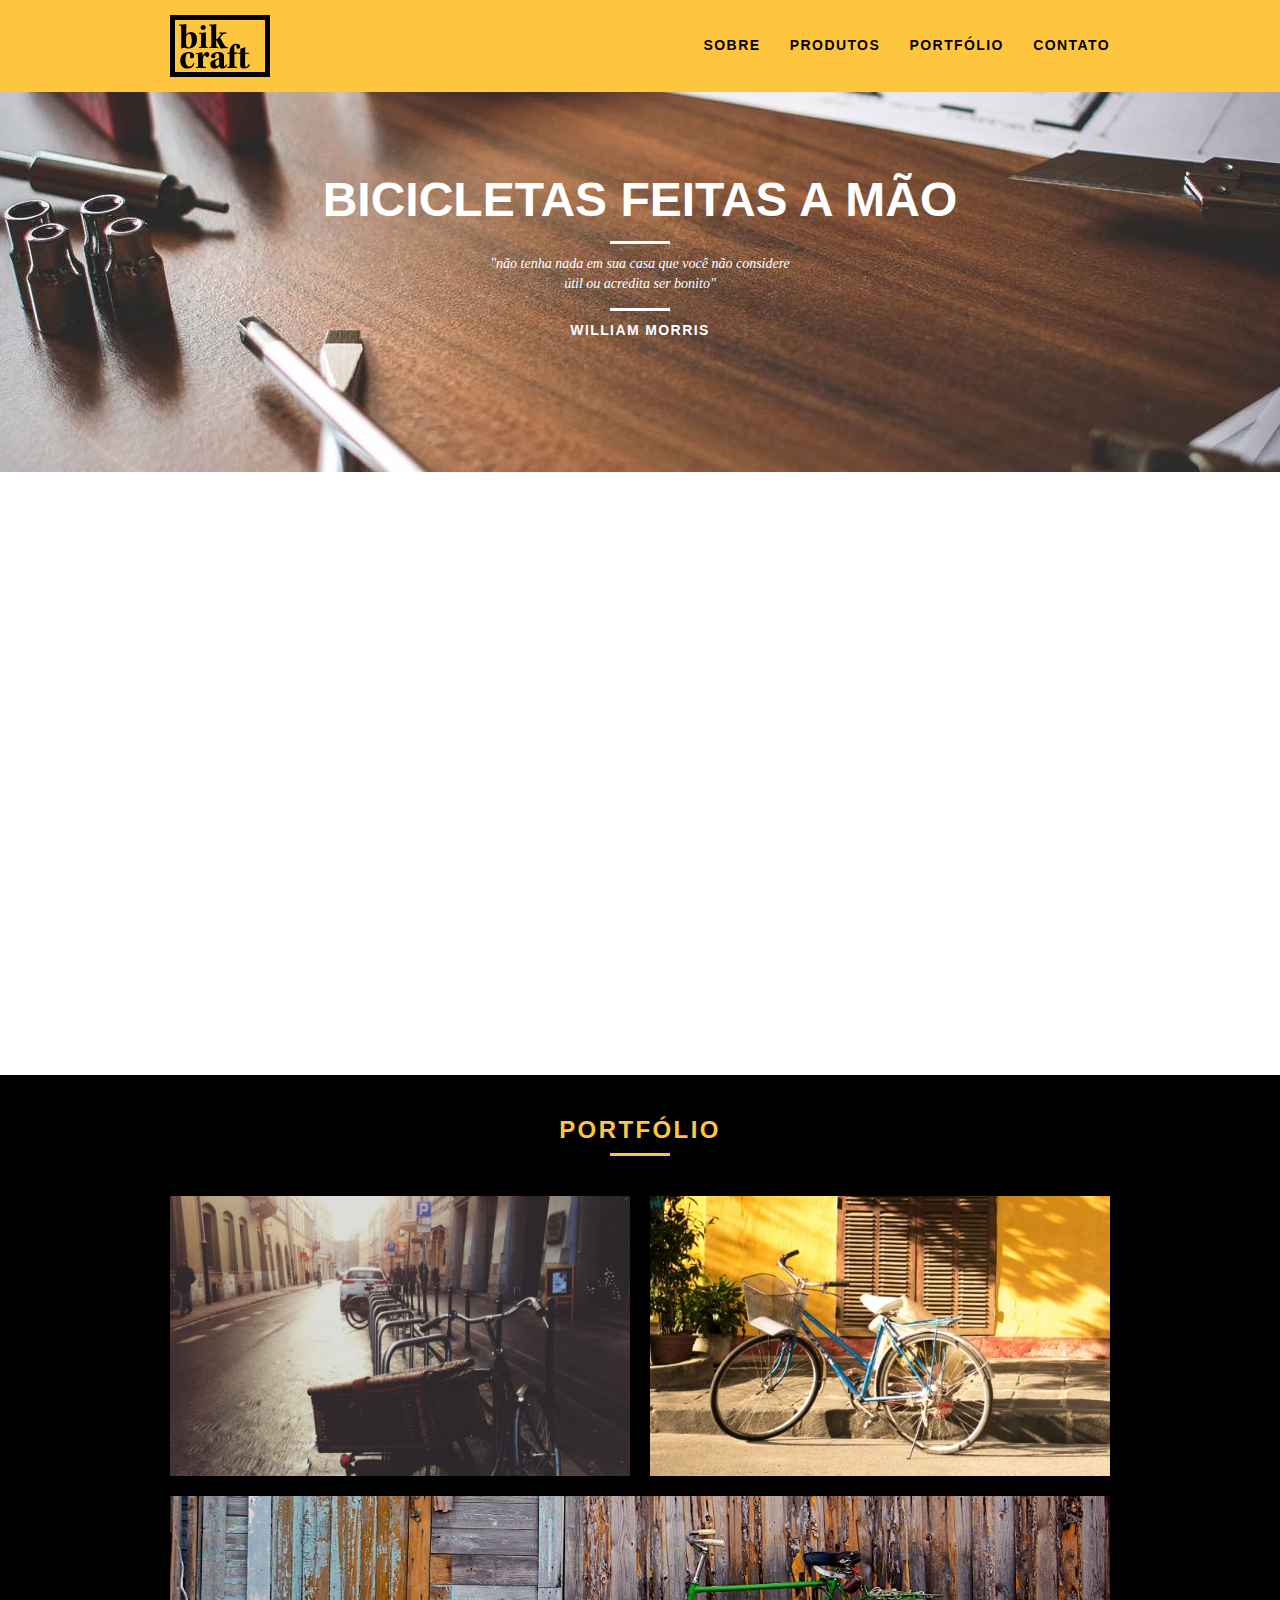
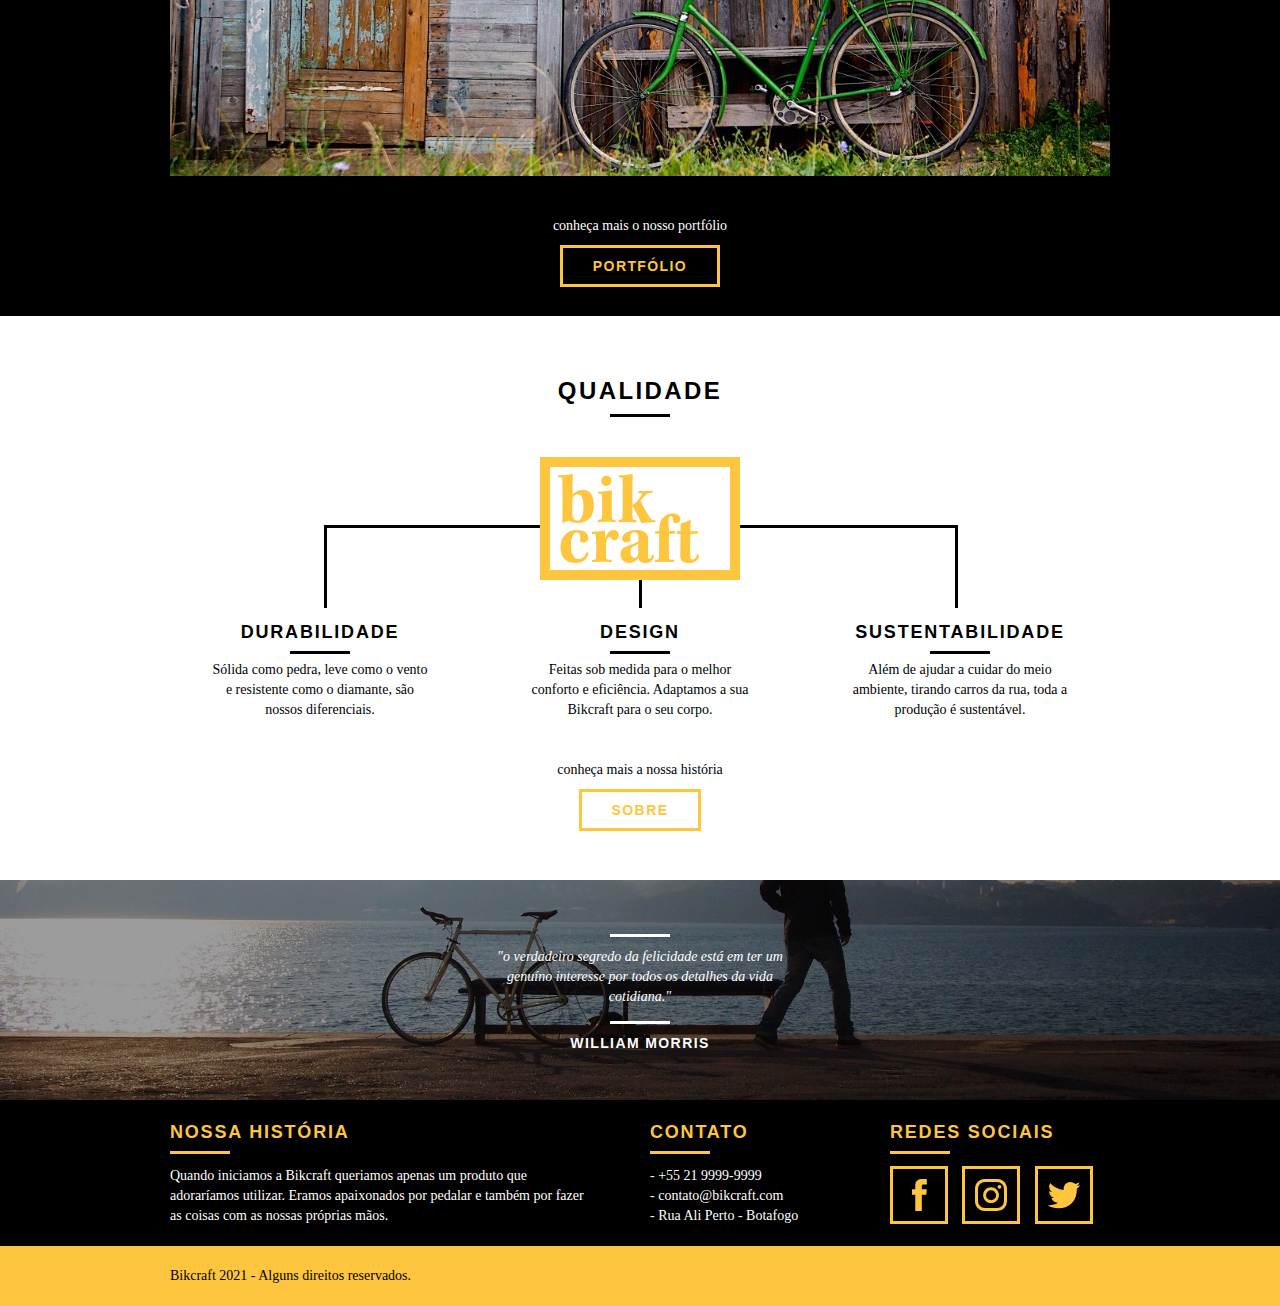
<file: index.html>
<!DOCTYPE html>
<html lang="pt-br">

<head>
  <meta charset="UTF-8">
  <meta name="viewport" content="width=device-width, initial-scale=1.0">
  <title>Bikcraft - Bicicletas Personalizadas</title>
  <meta name="description" content="Compre a sua bicicleta personalizada na Bikcraft. Possuímos os modelos: Passeio, Retrô e Esporte.">

  <meta property="og:type" content="website" />
  <meta property="og:title" content="Bikcraft - Bicicletas Personalizadas" />
  <meta property="og:description" content="Compre a sua bicicleta personalizada na Bikcraft. Possuímos os modelos: Passeio, Retrô e Esporte" />
  <meta property="og:url" content="" />
  <meta property="og:image" content="" />

  <link rel="shortcut icon" href="favicon.ico">

  <link rel="stylesheet" href="css/normalize.css">
  <link rel="stylesheet" href="css/reset.css">
  <link rel="stylesheet" href="css/grid.css">
  <link rel="stylesheet" href="css/style.css">
  <link rel="stylesheet" href="css/responsivo.css">
  <script>document.documentElement.classList.add("js")</script>
</head>

<body>
  <header class="header">
    <div class="container">
      <a href="index.html" class="grid-4">
        <img src="img/bikcraft.svg" alt="Bikcraft">
      </a>
      <nav class="grid-12 header_menu">
        <ul>
          <li><a href="sobre.html">Sobre</a></li>
          <li><a href="produtos.html">Produtos</a></li>
          <li><a href="portfolio.html">Portfólio</a></li>
          <li><a href="contato.html">Contato</a></li>
        </ul>
      </nav>
    </div>
  </header>

  <section class="introducao">
    <div class="container">
      <h1 data-anime="400" class="fadeInDown">Bicicletas Feitas a Mão</h1>
      <blockquote data-anime="800" class="fadeInDown quote_externo">
        <p>"não tenha nada em sua casa que você
          não considere útil ou acredita ser bonito"</p>
        <cite>WILLIAM MORRIS</cite>
      </blockquote>
      <a data-anime="1200" href="produtos.html" class="btn">Orçamento</a>
    </div>
  </section>

  <section class="fadeInDown produtos container" data-anime="1200">
    <h2 class="subtitulo">Produtos</h2>
    <ul class="produtos_lista">
      <li class="grid-1-3">
        <div class="produtos_icone">
          <img src="img/produtos/passeio.svg" alt="Bikcraft Passeio">
        </div>
        <h3>Passeio</h3>
        <p>Muito melhor do que passear pela orla a vidros fechados.</p>
      </li>
      <li class="grid-1-3">
        <div class="produtos_icone">
          <img src="img/produtos/esporte.svg" alt="Bikcraft Esporte">
        </div>
        <h3>Esporte</h3>
        <p>Mais rápida do que Forrest Gump, ninguém vai pegar você.</p>
      </li>
      <li class="grid-1-3">
        <div class="produtos_icone">
          <img src="img/produtos/retro.svg" alt="Bikcraft Retro">
        </div>
        <h3>Retrô</h3>
        <p>O Lorem Ipsum é um texto modelo da indústria.</p>
      </li>
    </ul>
    <div class="call">
      <p>clique aqui e veja os detalhes dos produtos</p>
      <a href="produtos.html" class="btn btn-preto">Produtos</a>
    </div>
  </section>

  <section class="portfolio">
    <div class="container">
      <h2 class="subtitulo">Portfólio</h2>
      <ul class="portfolio_lista">
        <li class="grid-8"><img src="img/portfolio/retro.jpg" alt="Bicicleta retro"></li>
        <li class="grid-8"><img src="img/portfolio/passeio.jpg" alt="Bicicleta passeio"></li>
        <li class="grid-16"><img src="img/portfolio/esporte.jpg" alt="Bicicleta esporte"></li>
      </ul>
      <div class="call">
        <p>conheça mais o nosso portfólio</p>
        <a href="portfolio.html" class="btn">Portfólio</a>
      </div>
    </div>
  </section>

  <section class="qualidade container">
    <h2 class="subtitulo">Qualidade</h2>
    <div>
      <img src="img/bikcraft-qualidade.svg" alt="">
      <ul class="qualidade_lista">
        <li class="grid-1-3">
          <h3>Durabilidade</h3>
          <p>Sólida como pedra, leve como o vento e resistente como o diamante, são nossos diferenciais.</p>
        </li>

        <li class="grid-1-3">
          <h3>Design</h3>
          <p>Feitas sob medida para o melhor conforto e eficiência. Adaptamos a sua Bikcraft para o seu corpo. </p>
        </li>

        <li class="grid-1-3">
          <h3>Sustentabilidade</h3>
          <p>Além de ajudar a cuidar do meio ambiente, tirando carros da rua, toda a produção é sustentável.</p>
        </li>
      </ul>

      <div class="call">
        <p>conheça mais a nossa história</p>
        <a href="sobre.html" class="btn btn-preto">Sobre</a>
      </div>
    </div>
  </section>

  <div class="quebra">
    <blockquote class="quote_externo container">
      <p>"o verdadeiro segredo da felicidade está em ter um genuíno interesse
        por todos os detalhes da vida cotidiana."</p>
      <cite>WILLIAM MORRIS</cite>
    </blockquote>
  </div>

  <footer>
    <div class="footer">
      <div class="container">
        <div class="grid-8 footer_historia">
          <h3>Nossa História</h3>
          <p>Quando iniciamos a Bikcraft queriamos apenas um produto que adoraríamos utilizar. Eramos apaixonados por pedalar e também por fazer as coisas com as nossas próprias mãos. </p>
        </div>

        <div class="grid-4 footer_contato">
          <h3>Contato</h3>
          <ul>
            <li>- +55 21 9999-9999</li>
            <li>- contato@bikcraft.com</li>
            <li>- Rua Ali Perto - Botafogo</li>
          </ul>
        </div>

        <div class="grid-4 footer_redes">
          <h3>Redes Sociais</h3>
          <ul>
            <li>
              <a href="facebook.com" target="_blank"><img src="img/redes-sociais/facebook.svg" alt="Facebook Bikcraft"></a>
            </li>
            <li>
              <a href="instagram.com" target="_blank"><img src="img/redes-sociais/instagram.svg" alt="Instagram Bikcraft"></a>
            </li>
            <li>
              <a href="twitter.com" target="_blank"><img src="img/redes-sociais/twitter.svg" alt="Twitter Bikcraft"></a>
            </li>
          </ul>
        </div>
      </div>

      <div class="copy">
        <div class="container">
          <p class="grid-16">Bikcraft 2021 - Alguns direitos reservados.</p>
        </div>
      </div>
    </div>
  </footer>

  <script src="./js/simple-anime.js"></script>
  <script src="./js/simple-slide.js"></script>
  <script src="./js/script.js"></script>
</body>

</html>
</file>
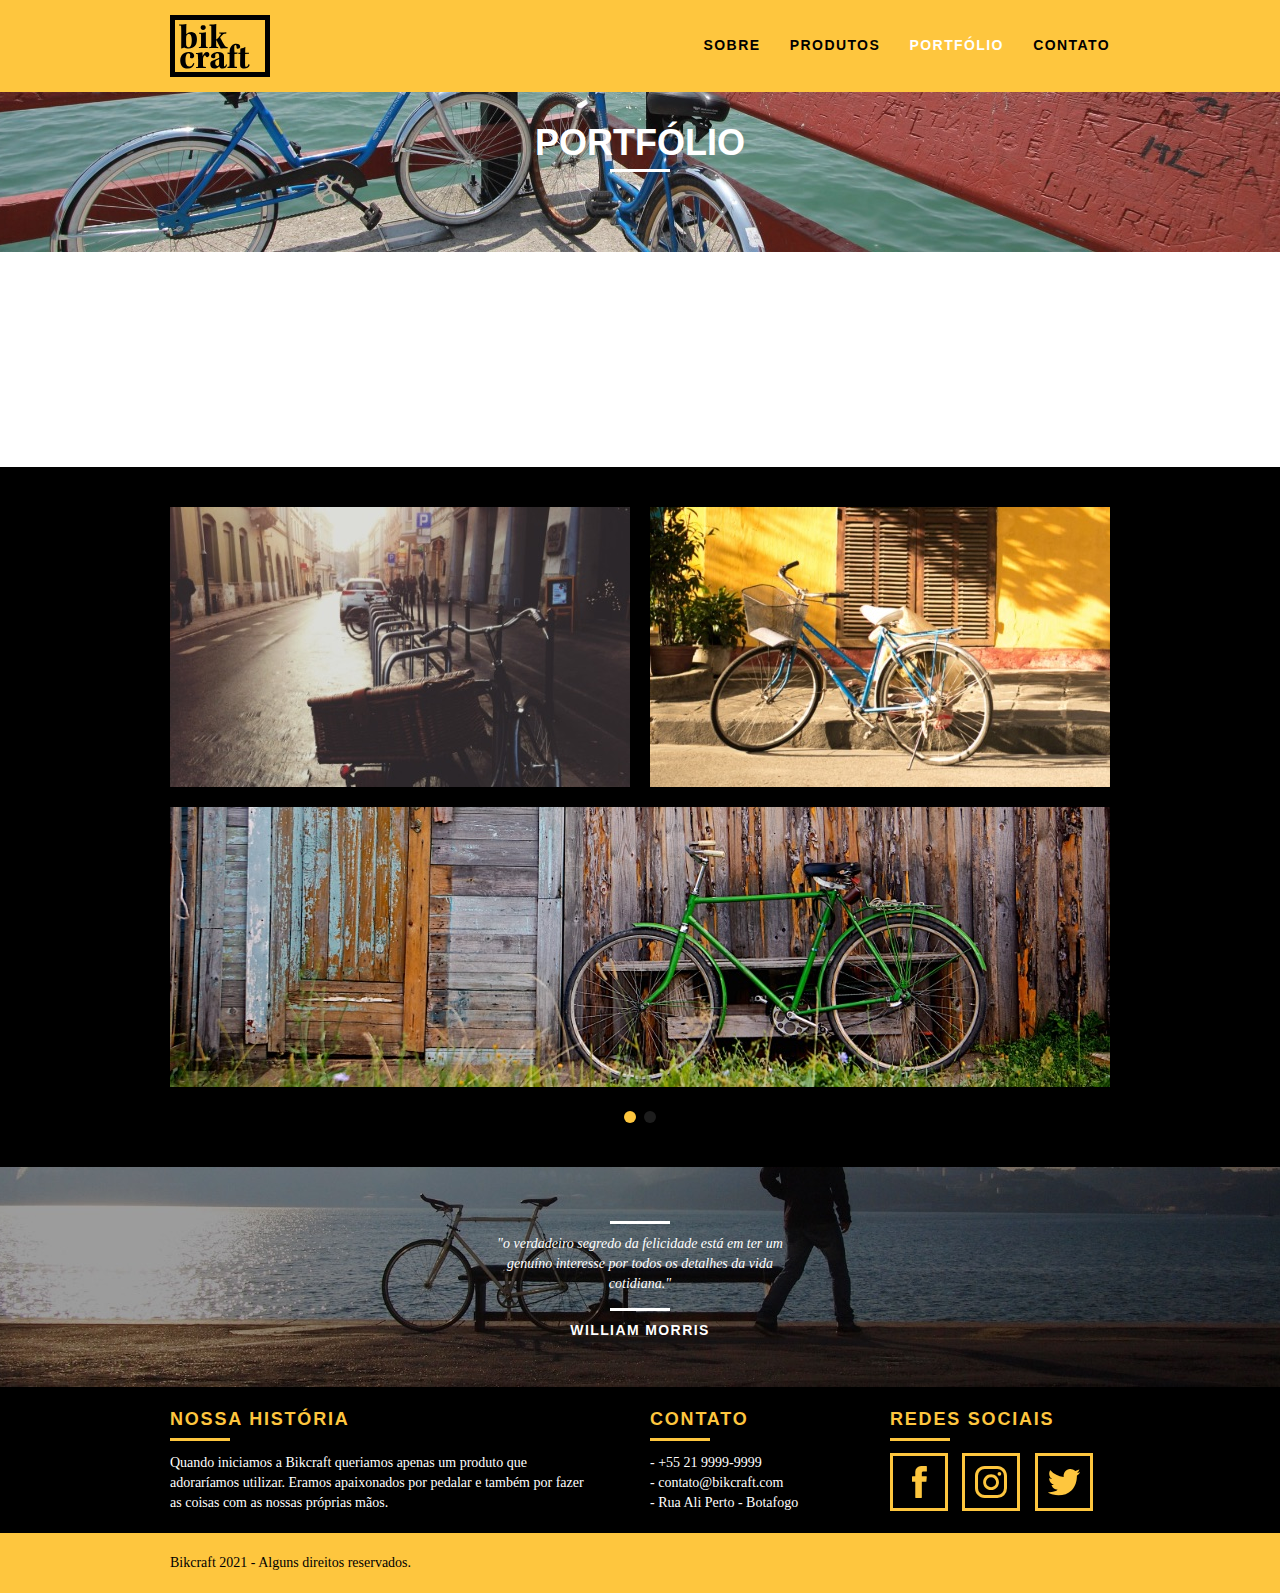
<file: portfolio.html>
<!DOCTYPE html>
<html lang="pt-br">

<head>
  <meta charset="UTF-8">
  <meta name="viewport" content="width=device-width, initial-scale=1.0">
  <title>Bikcraft - Conheça o Portfolio de Clientes</title>
  <meta name="description" content="Compre a sua bicicleta personalizada na Bikcraft. Possuímos os modelos: Passeio, Retrô e Esporte.">

  <meta property="og:type" content="website" />
  <meta property="og:title" content="Bikcraft - Bicicletas Personalizadas" />
  <meta property="og:description" content="Compre a sua bicicleta personalizada na Bikcraft. Possuímos os modelos: Passeio, Retrô e Esporte" />
  <meta property="og:url" content="" />
  <meta property="og:image" content="" />

  <link rel="shortcut icon" href="favicon.ico">

  <link rel="stylesheet" href="css/normalize.css">
  <link rel="stylesheet" href="css/reset.css">
  <link rel="stylesheet" href="css/grid.css">
  <link rel="stylesheet" href="css/style.css">
  <link rel="stylesheet" href="css/portfolio.css">
  <link rel="stylesheet" href="css/responsivo.css">
  <script>document.documentElement.classList.add("js")</script>
</head>

<body>
  <header class="header">
    <div class="container">
      <a href="index.html" class="grid-4">
        <img src="img/bikcraft.svg" alt="Bikcraft">
      </a>
      <nav class="grid-12 header_menu">
        <ul>
          <li><a href="sobre.html">Sobre</a></li>
          <li><a href="produtos.html">Produtos</a></li>
          <li><a href="portfolio.html" class="menu_ativo">Portfólio</a></li>
          <li><a href="contato.html">Contato</a></li>
        </ul>
      </nav>
    </div>
  </header>

  <section class="introducao-interna interna_portfolio">
    <div class="container">
      <h1 data-anime="400" class="fadeInDown">Portfólio</h1>
      <p data-anime="800" class="fadeInDown">conheça os projetos que amamos mostrar </p>
    </div>
  </section>

  <section class="container fadeInDown" data-anime="1200" data-slide="quote">
    <blockquote class="quote_clientes">
      <p>“Pedalar sempre foi a minha paixão, o que o pessoal da Bikcraft fez foi intensificar o meu amor por esta atividade. Recomendo à todos que amo.” </p>
      <cite>Barbara Moss</cite>
    </blockquote>

    <blockquote class="quote_clientes">
      <p>“Nada melhor do que dar um rolê com a minha Bikcraft na orla. Essa é a minha companheira mais fiel, nunca me traiu e está sempre a minha disposição.” </p>
      <cite>Jhony Rato </cite>
    </blockquote>

    <blockquote class="quote_clientes">
      <p>“Aqueles que ainda não possuem uma Bikcraft, não sabem o que estão perdendo. A precisão é absurda e a velocidade transcendental. Nunca vida nada igual.”</p>
      <cite>Bernardo</cite>
    </blockquote>
  </section>

  <section class="portfolio">
    <div class="container" data-slide="portfolio">
      <ul class="portfolio_lista">
        <li class="grid-8"><img src="img/portfolio/retro.jpg" alt="Bicicleta retro"></li>
        <li class="grid-8"><img src="img/portfolio/passeio.jpg" alt="Bicicleta passeio"></li>
        <li class="grid-16"><img src="img/portfolio/esporte.jpg" alt="Bicicleta esporte"></li>
      </ul>

      <ul class="portfolio_lista">
        <li class="grid-8"><img src="img/portfolio/passeio.jpg" alt="Bicicleta passeio"></li>
        <li class="grid-8"><img src="img/portfolio/retro.jpg" alt="Bicicleta retro"></li>
        <li class="grid-16"><img src="img/portfolio/esporte.jpg" alt="Bicicleta esporte"></li>
      </ul>
    </div>
  </section>

  <div class="quebra">
    <blockquote class="quote_externo container">
      <p>"o verdadeiro segredo da felicidade está em ter um genuíno interesse
        por todos os detalhes da vida cotidiana."</p>
      <cite>WILLIAM MORRIS</cite>
    </blockquote>
  </div>

  <footer>
    <div class="footer">
      <div class="container">
        <div class="grid-8 footer_historia">
          <h3>Nossa História</h3>
          <p>Quando iniciamos a Bikcraft queriamos apenas um produto que adoraríamos utilizar. Eramos apaixonados por pedalar e também por fazer as coisas com as nossas próprias mãos. </p>
        </div>

        <div class="grid-4 footer_contato">
          <h3>Contato</h3>
          <ul>
            <li>- +55 21 9999-9999</li>
            <li>- contato@bikcraft.com</li>
            <li>- Rua Ali Perto - Botafogo</li>
          </ul>
        </div>

        <div class="grid-4 footer_redes">
          <h3>Redes Sociais</h3>
          <ul>
            <li>
              <a href="facebook.com" target="_blank"><img src="img/redes-sociais/facebook.svg" alt="Facebook Bikcraft"></a>
            </li>
            <li>
              <a href="instagram.com" target="_blank"><img src="img/redes-sociais/instagram.svg" alt="Instagram Bikcraft"></a>
            </li>
            <li>
              <a href="twitter.com" target="_blank"><img src="img/redes-sociais/twitter.svg" alt="Twitter Bikcraft"></a>
            </li>
          </ul>
        </div>
      </div>

      <div class="copy">
        <div class="container">
          <p class="grid-16">Bikcraft 2021 - Alguns direitos reservados.</p>
        </div>
      </div>
    </div>
  </footer>

  <script src="./js/simple-anime.js"></script>
  <script src="./js/simple-slide.js"></script>
  <script src="./js/script.js"></script>
</body>

</html>
</file>
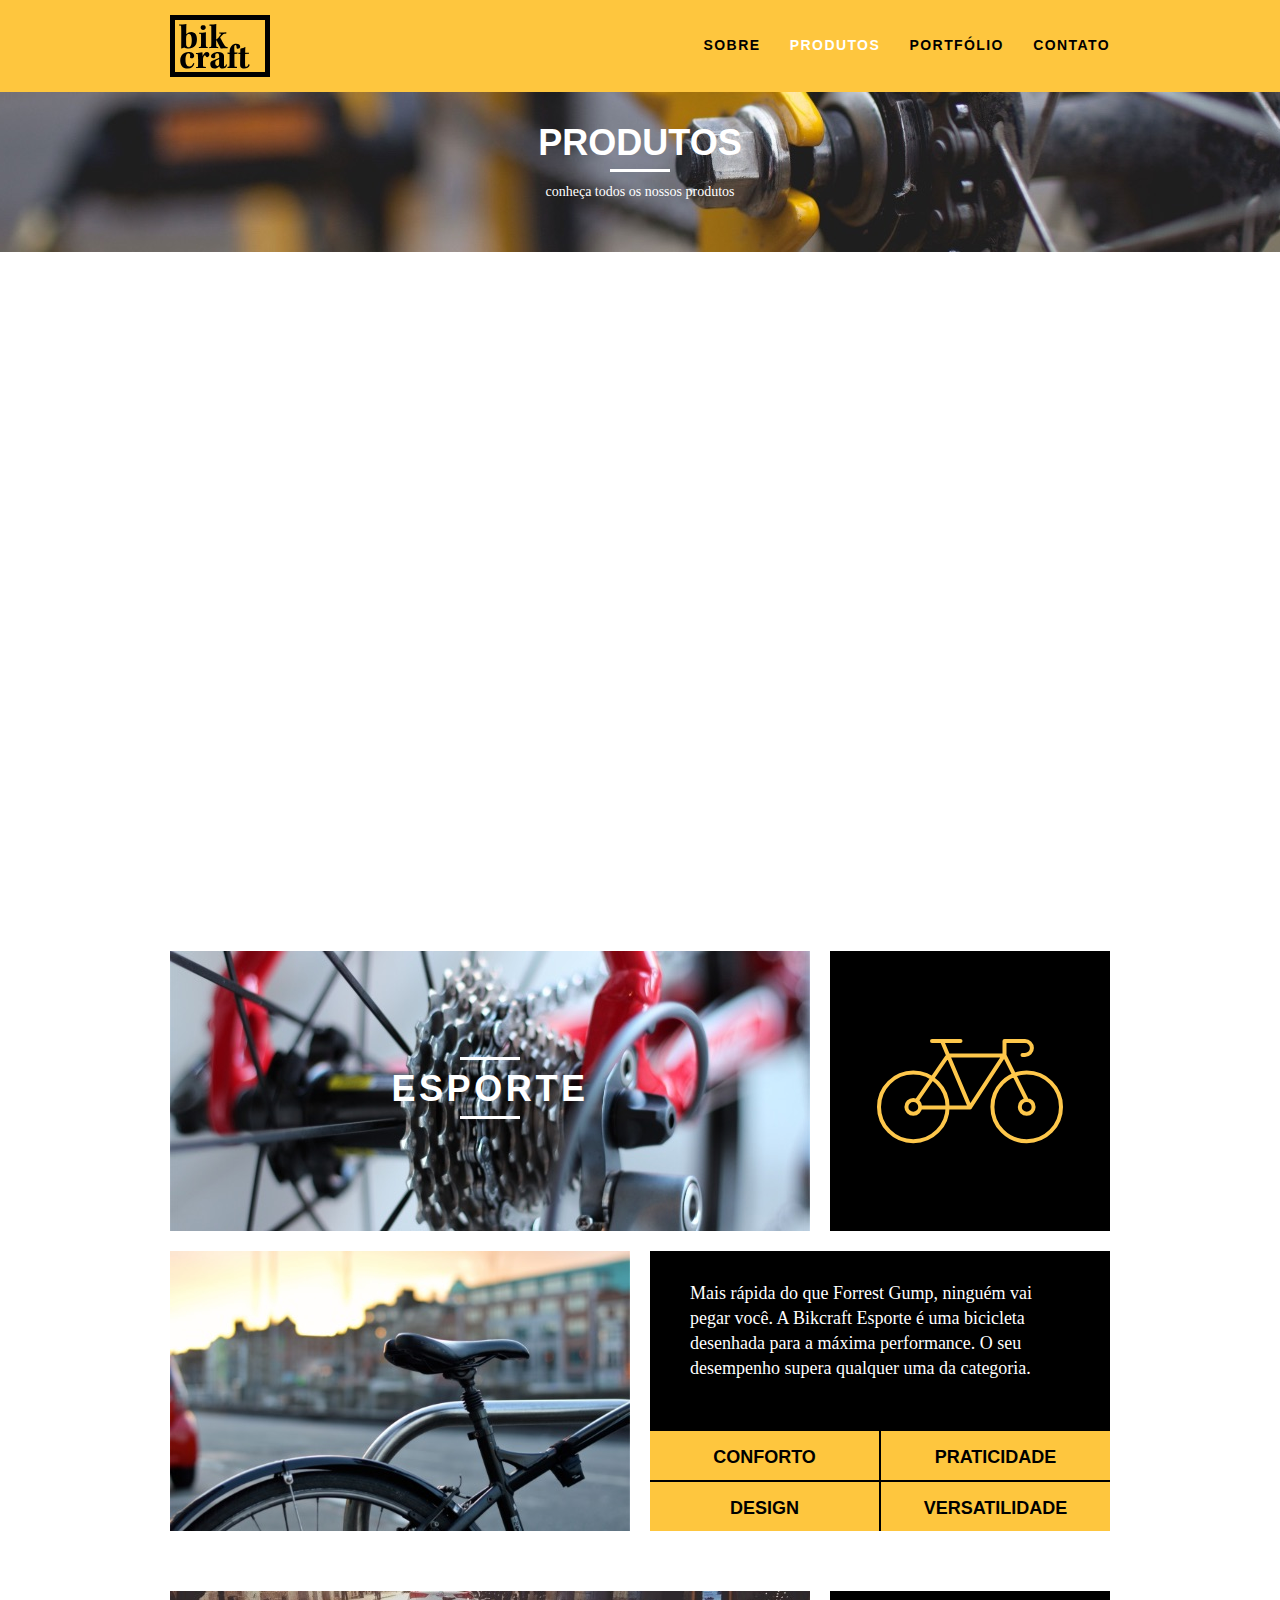
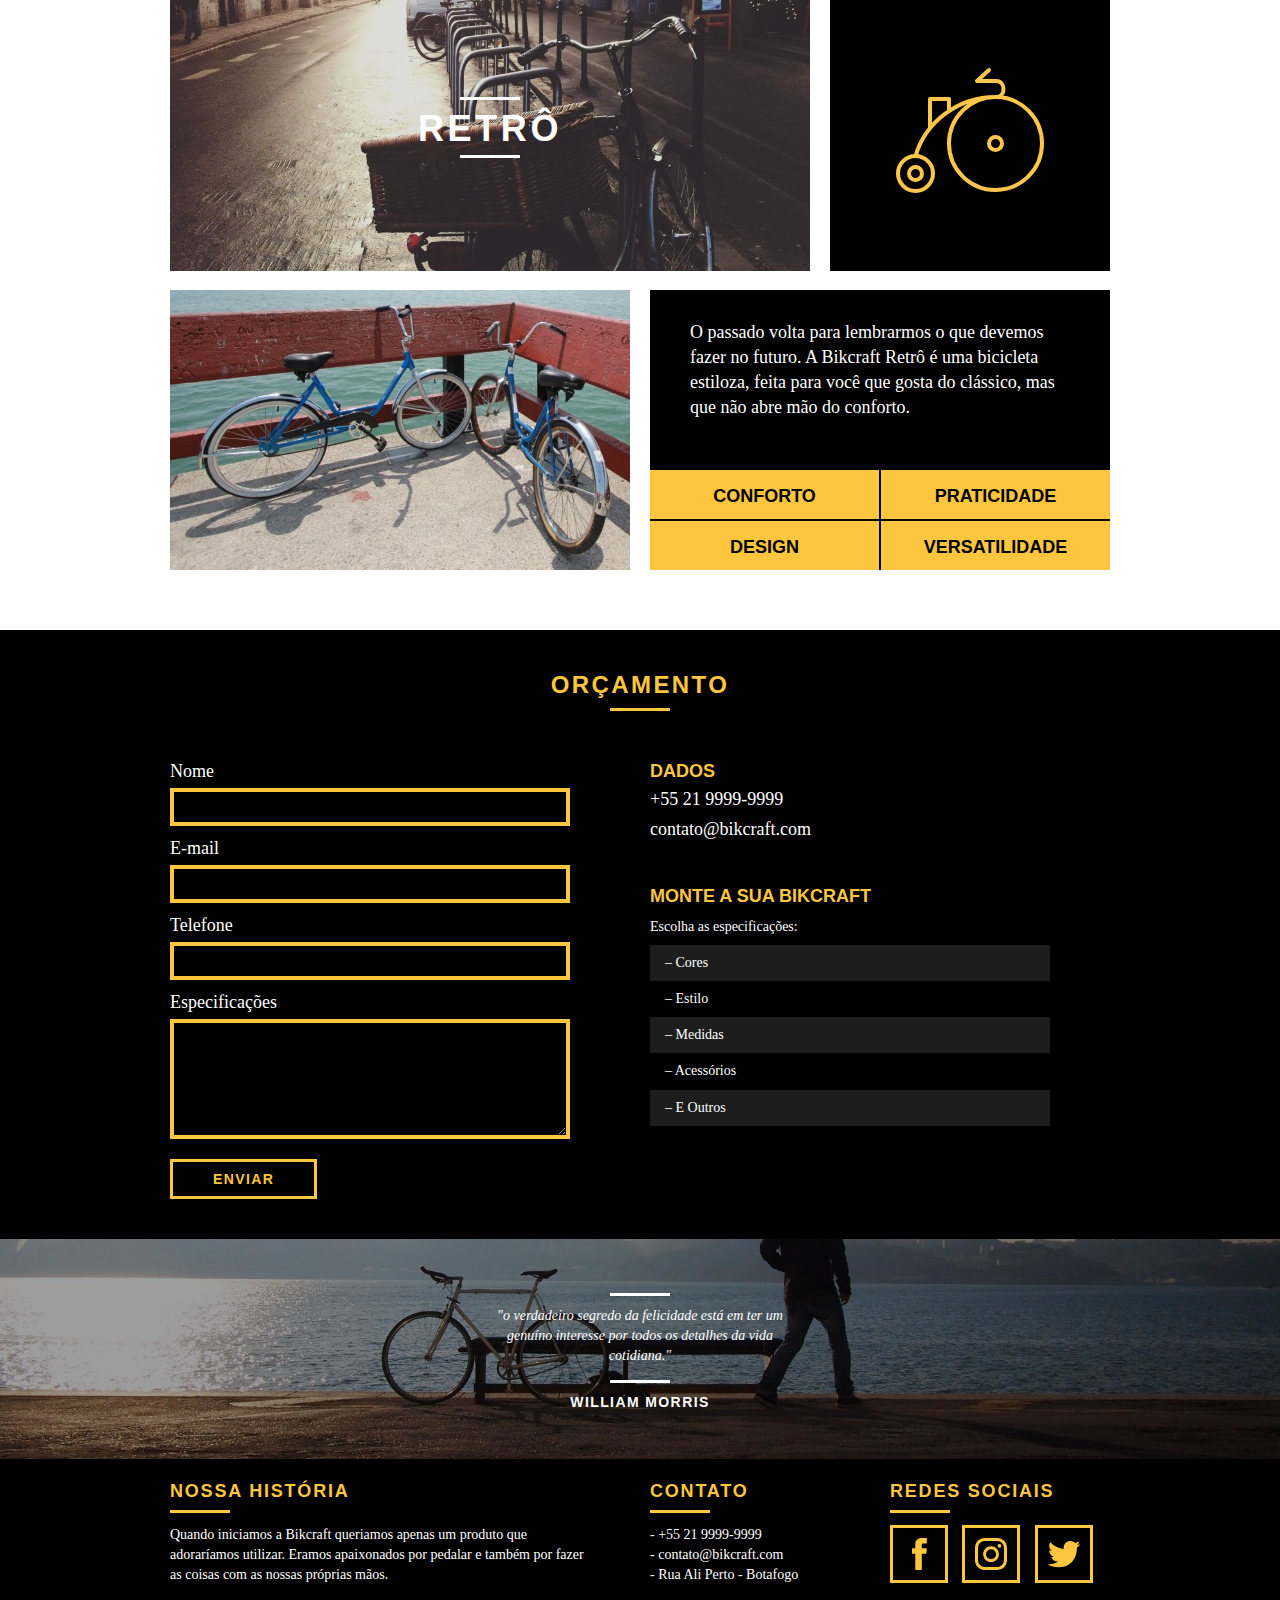
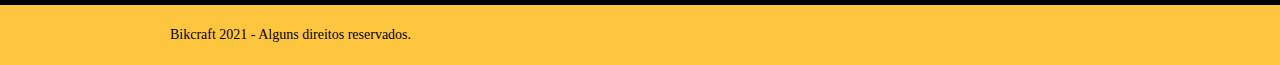
<file: produtos.html>
<!DOCTYPE html>
<html lang="pt-br">

<head>
  <meta charset="UTF-8">
  <meta name="viewport" content="width=device-width, initial-scale=1.0">
  <title>Bikcraft - Conheça as linhas Passeios, Retrô e Esporte</title>
  <meta name="description" content="Compre a sua bicicleta personalizada na Bikcraft. Possuímos os modelos: Passeio, Retrô e Esporte.">

  <meta property="og:type" content="website" />
  <meta property="og:title" content="Bikcraft - Bicicletas Personalizadas" />
  <meta property="og:description" content="Compre a sua bicicleta personalizada na Bikcraft. Possuímos os modelos: Passeio, Retrô e Esporte" />
  <meta property="og:url" content="" />
  <meta property="og:image" content="" />

  <link rel="shortcut icon" href="favicon.ico">

  <link rel="stylesheet" href="css/normalize.css">
  <link rel="stylesheet" href="css/reset.css">
  <link rel="stylesheet" href="css/grid.css">
  <link rel="stylesheet" href="css/style.css">
  <link rel="stylesheet" href="css/produtos.css">
  <link rel="stylesheet" href="css/responsivo.css">
  <script>document.documentElement.classList.add("js")</script>
</head>

<body>
  <header class="header">
    <div class="container">
      <a href="index.html" class="grid-4">
        <img src="img/bikcraft.svg" alt="Bikcraft">
      </a>
      <nav class="grid-12 header_menu">
        <ul>
          <li><a href="sobre.html">Sobre</a></li>
          <li><a href="produtos.html" class="menu_ativo">Produtos</a></li>
          <li><a href="portfolio.html">Portfólio</a></li>
          <li><a href="contato.html">Contato</a></li>
        </ul>
      </nav>
    </div>
  </header>

  <section class="introducao-interna interna_produtos">
    <div class="container">
      <h1 data-anime="400" class="fadeInDown">Produtos</h1>
      <p data-anime="800" class="fadeInDown">conheça todos os nossos produtos</p>
    </div>
  </section>

  <section class="container produto_item fadeInDown" data-anime="1200">
    <div class="grid-11">
      <img src="img/produtos/bikcraft-passeio-1.jpg" alt="Bikcraft Passeio">
      <h2>Passeio</h2>
    </div>

    <div class="grid-5 produto_icone"><img src="img/produtos/passeio.svg" alt="Icone Passeio"></div>

    <div class="grid-8"><img src="img/produtos/bikcraft-passeio-2.jpg" alt="Bikcraft Passeio"></div>

    <div class="grid-8 produto_info">
      <p>Muito melhor do que passear pela orla a vidros fechados. A Bikcraft Passeio é uma bicicleta que une conforto e praticidade para o seu dia a dia. Você nunca mais vai querer saber de outra.</p>
      <ul>
        <li>Conforto</li>
        <li>Praticidade</li>
        <li>Design</li>
        <li>Versatilidade</li>
      </ul>
    </div>
  </section>

  <section class="container produto_item">
    <div class="grid-11">
      <img src="img/produtos/bikcraft-esporte-1.jpg" alt="Bikcraft Esporte">
      <h2>Esporte</h2>
    </div>

    <div class="grid-5 produto_icone"><img src="img/produtos/esporte.svg" alt="Icone Esporte"></div>

    <div class="grid-8"><img src="img/produtos/bikcraft-esporte-2.jpg" alt="Bikcraft Esporte"></div>

    <div class="grid-8 produto_info">
      <p>Mais rápida do que Forrest Gump, ninguém vai pegar você. A Bikcraft Esporte é uma bicicleta desenhada para a máxima performance. O seu desempenho supera qualquer uma da categoria. </p>
      <ul>
        <li>Conforto</li>
        <li>Praticidade</li>
        <li>Design</li>
        <li>Versatilidade</li>
      </ul>
    </div>
  </section>

  <section class="container produto_item">
    <div class="grid-11">
      <img src="img/produtos/bikcraft-retro-1.jpg" alt="Bikcraft Retrô">
      <h2>Retrô</h2>
    </div>

    <div class="grid-5 produto_icone"><img src="img/produtos/retro.svg" alt="Icone Retrô"></div>

    <div class="grid-8"><img src="img/produtos/bikcraft-retro-2.jpg" alt="Bikcraft Retrô"></div>

    <div class="grid-8 produto_info">
      <p>O passado volta para lembrarmos o que devemos fazer no futuro. A Bikcraft Retrô é uma bicicleta estiloza, feita para você que gosta do clássico, mas que não abre mão do conforto. </p>
      <ul>
        <li>Conforto</li>
        <li>Praticidade</li>
        <li>Design</li>
        <li>Versatilidade</li>
      </ul>
    </div>
  </section>

  <section class="orcamento">
    <div class="container">
      <h2 class="subtitulo grid-16">Orçamento</h2>
      <form class="form grid-8" id="form_orcamento" action="https://formspree.io/f/xpzobnlv" method="POST">
        <label for="nome">Nome</label>
        <input type="text" id="nome" name="nome" required>

        <label for="email">E-mail</label>
        <input type="email" id="email" name="email" required>

        <label for="telefone">Telefone</label>
        <input type="text" id="telefone" name="telefone">

        <label class="nao-aparece">Se você não é um robô, deixe em branco</label>
        <input type="text" class="nao-aparece" name="leaveblank">
        <label class="nao-aparece">Se você não é um robô, não mude esse campo</label>
        <input type="text" class="nao-aparece" name="dontchange" value="http://">

        <label for="espec">Especificações</label>
        <textarea id="espec" name="espec" required></textarea>

        <button id="enviar" name="enviar" class="btn" type="submit">Enviar</button>
      </form>

      <div class="orcamento_dados grid-8">
        <div>
          <h3>Dados</h3>
          <span>+55 21 9999-9999</span>
          <span>contato@bikcraft.com</span>
        </div>

        <div>
          <h3>MONTE A SUA BIKCRAFT</h3>
          <p>Escolha as especificações:</p>
          <ul>
            <li>– Cores</li>
            <li>– Estilo</li>
            <li>– Medidas</li>
            <li>– Acessórios</li>
            <li>– E Outros</li>
          </ul>
        </div>

      </div>
    </div>
  </section>

  <div class="quebra">
    <blockquote class="quote_externo container">
      <p>"o verdadeiro segredo da felicidade está em ter um genuíno interesse
        por todos os detalhes da vida cotidiana."</p>
      <cite>WILLIAM MORRIS</cite>
    </blockquote>
  </div>

  <footer>
    <div class="footer">
      <div class="container">
        <div class="grid-8 footer_historia">
          <h3>Nossa História</h3>
          <p>Quando iniciamos a Bikcraft queriamos apenas um produto que adoraríamos utilizar. Eramos apaixonados por pedalar e também por fazer as coisas com as nossas próprias mãos. </p>
        </div>

        <div class="grid-4 footer_contato">
          <h3>Contato</h3>
          <ul>
            <li>- +55 21 9999-9999</li>
            <li>- contato@bikcraft.com</li>
            <li>- Rua Ali Perto - Botafogo</li>
          </ul>
        </div>

        <div class="grid-4 footer_redes">
          <h3>Redes Sociais</h3>
          <ul>
            <li>
              <a href="facebook.com" target="_blank"><img src="img/redes-sociais/facebook.svg" alt="Facebook Bikcraft"></a>
            </li>
            <li>
              <a href="instagram.com" target="_blank"><img src="img/redes-sociais/instagram.svg" alt="Instagram Bikcraft"></a>
            </li>
            <li>
              <a href="twitter.com" target="_blank"><img src="img/redes-sociais/twitter.svg" alt="Twitter Bikcraft"></a>
            </li>
          </ul>
        </div>
      </div>

      <div class="copy">
        <div class="container">
          <p class="grid-16">Bikcraft 2021 - Alguns direitos reservados.</p>
        </div>
      </div>
    </div>
  </footer>
  <script src="./js/simple-anime.js"></script>
  <script src="./js/script.js"></script>
</body>

</html>
</file>
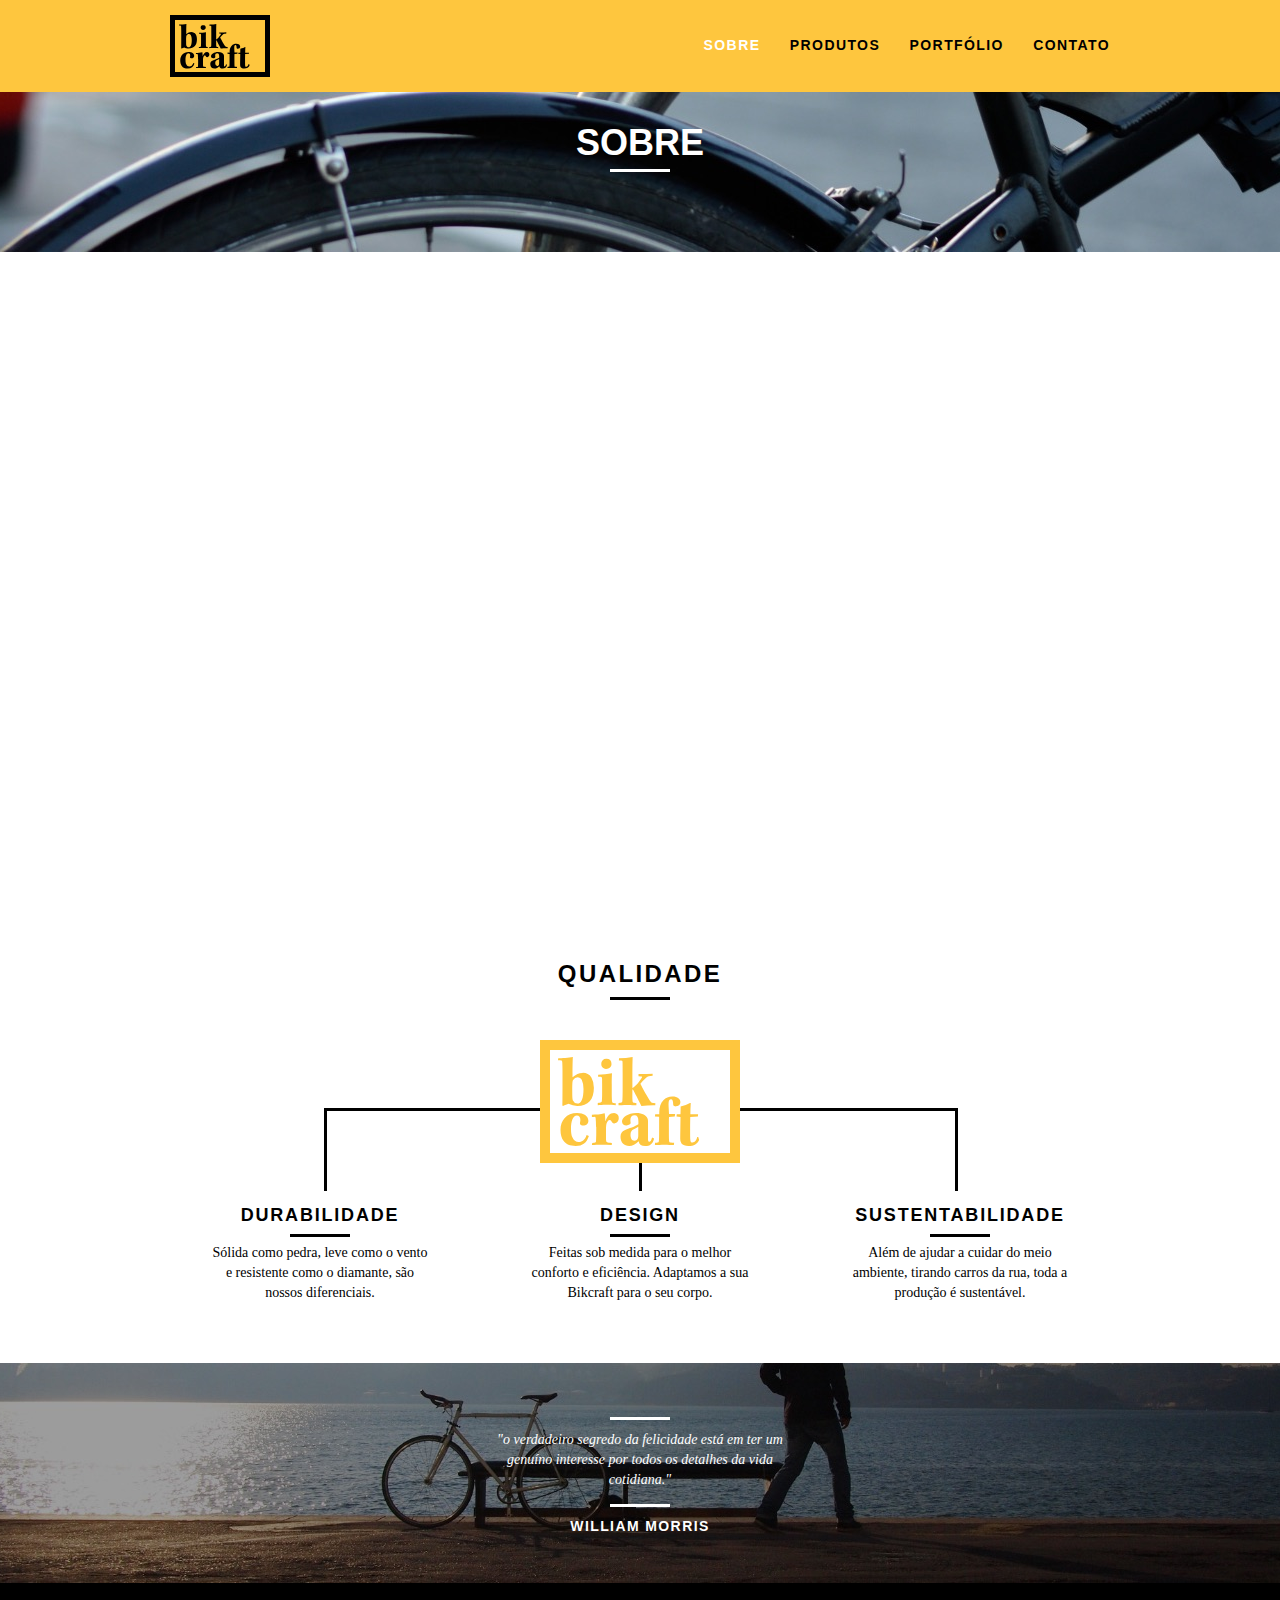
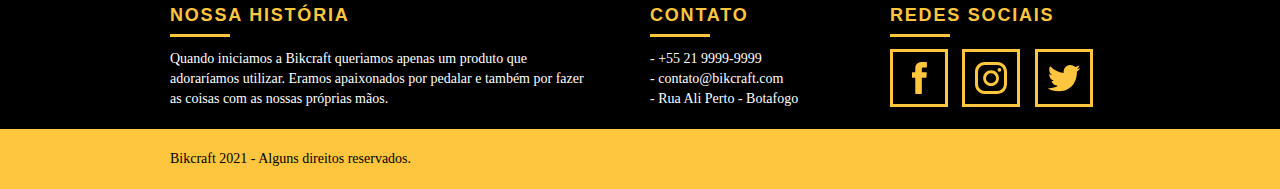
<file: sobre.html>
<!DOCTYPE html>
<html lang="pt-br">

<head>
  <meta charset="UTF-8">
  <meta name="viewport" content="width=device-width, initial-scale=1.0">
  <title>Bikcraft - Saiba mais sobre a gente</title>
  <meta name="description" content="Compre a sua bicicleta personalizada na Bikcraft. Possuímos os modelos: Passeio, Retrô e Esporte.">

  <meta property="og:type" content="website" />
  <meta property="og:title" content="Bikcraft - Bicicletas Personalizadas" />
  <meta property="og:description" content="Compre a sua bicicleta personalizada na Bikcraft. Possuímos os modelos: Passeio, Retrô e Esporte" />
  <meta property="og:url" content="" />
  <meta property="og:image" content="" />

  <link rel="shortcut icon" href="favicon.ico">

  <link rel="stylesheet" href="css/normalize.css">
  <link rel="stylesheet" href="css/reset.css">
  <link rel="stylesheet" href="css/grid.css">
  <link rel="stylesheet" href="css/style.css">
  <link rel="stylesheet" href="css/sobre.css">
  <link rel="stylesheet" href="css/responsivo.css">
  <script>document.documentElement.classList.add("js")</script>
</head>

<body>
  <header class="header">
    <div class="container">
      <a href="index.html" class="grid-4">
        <img src="img/bikcraft.svg" alt="Bikcraft">
      </a>
      <nav class="grid-12 header_menu">
        <ul>
          <li><a href="sobre.html" class="menu_ativo">Sobre</a></li>
          <li><a href="produtos.html">Produtos</a></li>
          <li><a href="portfolio.html">Portfólio</a></li>
          <li><a href="contato.html">Contato</a></li>
        </ul>
      </nav>
    </div>
  </header>

  <section class="introducao-interna interna_sobre">
    <div class="container">
      <h1 data-anime="400" class="fadeInDown">Sobre</h1>
      <p data-anime="800" class="fadeInDown">conheça mais sobre a bikcraft</p>
    </div>
  </section>

  <section data-anime="1200" class="missao_sobre container fadeInDown">
    <div class="grid-10">
      <h2 class="subtitulo-interno">História, Missão e Visão</h2>
      <p>Quando iniciamos a Bikcraft queriamos apenas um produto que adoraríamos utilizar. Eramos apaixonados por pedalar e também por fazer as coisas com as nossas próprias mãos. Assim surgiu um sonho na garagem da nossa casa.</p>
      <p>Conheça os nossos produtos, pergunte para os nossos clientes e descubra a maravilha de ter uma Bikcraft na sua casa.</p>
    </div>

    <div class="grid-6">
      <h2 class="subtitulo-interno">Valores</h2>
      <ul>
        <li>– Qualidade no processo com</li>
        <li>– Foco no cliente sem perder a</li>
        <li>– Diversão, preservando a</li>
        <li>– Natureza com sustentabilidade</li>
      </ul>
    </div>

    <div class="grid-16 foto_equipe">
      <img src="img/equipe-bikcraft.jpg" alt="Equipe Bikcraft">
    </div>
  </section>

  <section class="qualidade container">
    <h2 class="subtitulo">Qualidade</h2>
    <div>
      <img src="img/bikcraft-qualidade.svg" alt="">
      <ul class="qualidade_lista">
        <li class="grid-1-3">
          <h3>Durabilidade</h3>
          <p>Sólida como pedra, leve como o vento e resistente como o diamante, são nossos diferenciais.</p>
        </li>

        <li class="grid-1-3">
          <h3>Design</h3>
          <p>Feitas sob medida para o melhor conforto e eficiência. Adaptamos a sua Bikcraft para o seu corpo. </p>
        </li>

        <li class="grid-1-3">
          <h3>Sustentabilidade</h3>
          <p>Além de ajudar a cuidar do meio ambiente, tirando carros da rua, toda a produção é sustentável.</p>
        </li>
      </ul>

    </div>
  </section>

  <div class="quebra">
    <blockquote class="quote_externo container">
      <p>"o verdadeiro segredo da felicidade está em ter um genuíno interesse
        por todos os detalhes da vida cotidiana."</p>
      <cite>WILLIAM MORRIS</cite>
    </blockquote>
  </div>

  <footer>
    <div class="footer">
      <div class="container">
        <div class="grid-8 footer_historia">
          <h3>Nossa História</h3>
          <p>Quando iniciamos a Bikcraft queriamos apenas um produto que adoraríamos utilizar. Eramos apaixonados por pedalar e também por fazer as coisas com as nossas próprias mãos. </p>
        </div>

        <div class="grid-4 footer_contato">
          <h3>Contato</h3>
          <ul>
            <li>- +55 21 9999-9999</li>
            <li>- contato@bikcraft.com</li>
            <li>- Rua Ali Perto - Botafogo</li>
          </ul>
        </div>

        <div class="grid-4 footer_redes">
          <h3>Redes Sociais</h3>
          <ul>
            <li>
              <a href="facebook.com" target="_blank"><img src="img/redes-sociais/facebook.svg" alt="Facebook Bikcraft"></a>
            </li>
            <li>
              <a href="instagram.com" target="_blank"><img src="img/redes-sociais/instagram.svg" alt="Instagram Bikcraft"></a>
            </li>
            <li>
              <a href="twitter.com" target="_blank"><img src="img/redes-sociais/twitter.svg" alt="Twitter Bikcraft"></a>
            </li>
          </ul>
        </div>
      </div>

      <div class="copy">
        <div class="container">
          <p class="grid-16">Bikcraft 2021 - Alguns direitos reservados.</p>
        </div>
      </div>
    </div>
  </footer>
  <script src="./js/simple-anime.js"></script>
  <script src="./js/simple-slide.js"></script>
  <script src="./js/script.js"></script>
</body>

</html>
</file>
<file: css/grid.css>
*,
*:before,
*:after {
  -webkit-box-sizing: border-box;
  -moz-box-sizing: border-box;
  box-sizing: border-box;
}

.container {
  width: 960px;
  margin: 0 auto;
  padding: 0px;
  position: relative;
}

.container:after,
.container:before {
  content: " ";
  display: table;
}

.container:after {
  clear: both;
}

.grid-1,
.grid-2,
.grid-3,
.grid-4,
.grid-5,
.grid-6,
.grid-7,
.grid-8,
.grid-9,
.grid-10,
.grid-11,
.grid-12,
.grid-13,
.grid-14,
.grid-15,
.grid-16,
.grid-1-3 {
  float: left;
  margin-left: 10px;
  margin-right: 10px;
}

.grid-1 {
  width: 40px;
}
.grid-2 {
  width: 100px;
}
.grid-3 {
  width: 160px;
}
.grid-4 {
  width: 220px;
}
.grid-5 {
  width: 280px;
}
.grid-6 {
  width: 340px;
}
.grid-7 {
  width: 400px;
}
.grid-8 {
  width: 460px;
}
.grid-9 {
  width: 520px;
}
.grid-10 {
  width: 580px;
}
.grid-11 {
  width: 640px;
}
.grid-12 {
  width: 700px;
}
.grid-13 {
  width: 760px;
}
.grid-14 {
  width: 820px;
}
.grid-15 {
  width: 880px;
}
.grid-16 {
  width: 940px;
}
.grid-1-3 {
  width: 300px;
}

@media only screen and (min-width: 788px) and (max-width: 979px) {
  .container {
    width: 768px;
  }

  .grid-1 {
    width: 28px;
  }
  .grid-2 {
    width: 76px;
  }
  .grid-3 {
    width: 124px;
  }
  .grid-4 {
    width: 172px;
  }
  .grid-5 {
    width: 220px;
  }
  .grid-6 {
    width: 268px;
  }
  .grid-7 {
    width: 316px;
  }
  .grid-8 {
    width: 364px;
  }
  .grid-9 {
    width: 412px;
  }
  .grid-10 {
    width: 460px;
  }
  .grid-11 {
    width: 508px;
  }
  .grid-12 {
    width: 556px;
  }
  .grid-13 {
    width: 604px;
  }
  .grid-14 {
    width: 652px;
  }
  .grid-15 {
    width: 700px;
  }
  .grid-16 {
    width: 748px;
  }
  .grid-1-3 {
    width: 236px;
  }
}

@media only screen and (max-width: 787px) {
  .container {
    width: 300px;
  }

  .grid-1,
  .grid-2,
  .grid-3,
  .grid-4,
  .grid-5,
  .grid-6,
  .grid-7,
  .grid-8,
  .grid-9,
  .grid-10,
  .grid-11,
  .grid-12,
  .grid-13,
  .grid-14,
  .grid-15,
  .grid-16,
  .grid-1-3 {
    width: 300px;
    margin: 0 0 20px 0;
    float: none;
  }
}
</file>
<file: css/style.css>
/* Estilos Gerais */
body {
  font-family: Arial, Helvetica, sans-serif;
  height: 800px;
}

p {
  font-family: Georgia, "Times New Roman", Times, serif;
  font-size: 14px;
  line-height: 20px;
}

img {
  display: block;
  max-width: 100%;
}

.btn {
  border: 3px solid #fec63e;
  padding: 10px 30px;
  color: #fec63e;
  font-size: 14px;
  text-transform: uppercase;
  letter-spacing: 0.1em;
  font-weight: bold;
  line-height: 20px;
}

.btn:hover {
  color: #fff;
  border-color: #fff;
}

.btn.btn-preto:hover {
  color: #000;
  border-color: #000;
}

.subtitulo {
  font-weight: bold;
  font-size: 24px;
  line-height: 30px;
  letter-spacing: 0.1em;
  color: #000;
  text-transform: uppercase;
  text-align: center;
  margin-bottom: 40px;
}

.subtitulo::after {
  content: "";
  display: block;
  width: 60px;
  height: 3px;
  background: #000;
  margin: 8px auto;
}

/* Header */
.header {
  position: fixed;
  top: 0;
  width: 100%;
  background: #fec63e;
  padding: 15px 0;
  z-index: 10;
}

.header_menu {
  text-align: right;
}

.header_menu ul li {
  display: inline-block;
  margin-left: 25px;
  margin-top: 20px;
}

.header_menu ul li a {
  color: #000;
  font-weight: bold;
  text-transform: uppercase;
  letter-spacing: 0.1em;
  font-size: 14px;
  line-height: 20px;
  padding: 10px 0;
}

.header_menu ul li a:hover {
  color: #fff;
}

.header_menu ul li a.menu_ativo {
  color: #fff;
}

/* Introdução */

.introducao {
  width: 100%;
  height: 380px;
  background: url("../img/bg.jpg") no-repeat center;
  background-size: cover;
  margin-top: 92px;
  text-align: center;
  padding-top: 80px;
}

.introducao h1 {
  color: #fff;
  font-weight: bold;
  text-transform: uppercase;
  font-size: 48px;
}

.quote_externo {
  max-width: 320px;
  margin: 0 auto;
  color: #fff;
  margin-bottom: 40px;
}

.quote_externo p {
  font-style: italic;
}

.quote_externo p::before,
.quote_externo p::after {
  content: "";
  display: block;
  width: 60px;
  height: 3px;
  background: #fff;
  margin: 14px auto 10px auto;
}

.quote_externo cite {
  font-style: normal;
  font-weight: bold;
  font-size: 14px;
  letter-spacing: 0.1em;
}

/* Introdução interna*/
.introducao-interna {
  width: 100%;
  height: 160px;
  margin-top: 92px;
  color: #fff;
  text-align: center;
  padding-top: 30px;
}

.introducao-interna h1 {
  font-weight: bold;
  text-transform: uppercase;
  font-size: 36px;
}

.introducao-interna h1::after {
  content: "";
  display: block;
  width: 60px;
  height: 3px;
  background: #fff;
  margin: 6px auto 10px auto;
}

.subtitulo-interno {
  font-weight: bold;
  text-transform: uppercase;
  font-size: 24px;
  line-height: 30px;
  letter-spacing: 0.1em;
  color: #000;
  margin-bottom: 20px;
}

.subtitulo-interno::after {
  content: "";
  display: block;
  width: 60px;
  height: 3px;
  background: #000;
  margin: 8px 0;
}

/* Produtos */

.produtos {
  padding: 60px 0;
}

.produtos_lista li {
  background: #fec63e;
  text-align: center;
}

.produtos_lista li img {
  margin: 0 auto;
}

.produtos_lista li h3,
.qualidade li h3 {
  font-weight: bold;
  font-size: 18px;
  line-height: 25px;
  text-transform: uppercase;
  letter-spacing: 0.1em;
  margin-top: 20px;
}

.produtos_lista li h3::after,
.qualidade li h3::after {
  content: "";
  display: block;
  width: 60px;
  height: 3px;
  background: #000;
  margin: 2px auto;
}

.produtos_lista li p {
  padding: 10px 20px 20px 20px;
}

.produtos_icone {
  background: #000;
  padding: 20px;
}

.call {
  text-align: center;
  padding-top: 40px;
  clear: both;
}

.call p {
  margin-bottom: 20px;
}

/*Portfolio*/

.portfolio {
  width: 100%;
  background: #000000;
  padding: 40px 0;
}

.portfolio .subtitulo {
  color: #fec63e;
}

.portfolio .subtitulo::after {
  background: #fec63e;
}

.portfolio .call p {
  color: #fff;
}

.portfolio_lista li:last-child {
  margin-top: 20px;
}

/* Sobre */

.qualidade {
  padding: 60px 0;
}

.qualidade::after {
  content: "";
  width: 634px;
  height: 83px;
  display: block;
  background: url("../img/linhas.svg") no-repeat center;
  position: absolute;
  top: 209px;
  right: 162px;
  z-index: -1;
}

.qualidade img {
  margin: 0 auto;
}

.qualidade_lista {
  padding-top: 20px;
  overflow: auto; /* clear-fix para limpar a flutuação*/
}
.qualidade_lista li {
  text-align: center;
  padding: 0 40px;
}

.qualidade_lista li h3::after {
  margin: 6px auto;
}

/* Quebra */
.quebra {
  width: 100%;
  height: 220px;
  background: url(../img/bg-footer.jpg) no-repeat center;
  background-size: cover;
  text-align: center;
  padding-top: 40px;
}

.quebra .quote-externo {
  max-width: 400px;
}

/* Footer */

.footer {
  width: 100%;
  background: #000;
  color: #fff;
  padding: 20px 0;
}

.footer h3 {
  font-size: 18px;
  line-height: 25px;
  color: #fec63e;
  text-transform: uppercase;
  letter-spacing: 0.1em;
  font-weight: bold;
}

.footer h3::after {
  content: "";
  display: block;
  width: 60px;
  height: 3px;
  background: #fec63e;
  margin: 6px 0 12px 0;
}

.footer_historia {
  padding-right: 40px;
  padding-bottom: 20px;
}
.footer_contato ul li {
  font-size: 14px;
  line-height: 20px;
  font-family: Georgia, "Times New Roman", Times, serif;
}
.footer_redes ul li {
  display: inline-block;
  margin-right: 10px;
}

.footer_redes ul li a {
  display: block;
  border: 3px solid #fec63e;
  padding: 10px;
}

.footer_redes ul li a:hover {
  border-color: #fff;
}

/* copyright */

.copy {
  width: 100%;
  background: #fec63e;
  color: #000;
  padding: 20px 0;
  margin-bottom: -20px;
}
/* JavaScript */

.js [data-slide] {
  position: relative;
}
.js [data-slide] > * {
  position: absolute;
  top: 0px;
  opacity: 0;
}
.js [data-slide] > .active {
  position: relative;
  opacity: 1;
  transition: opacity 500ms;
  z-index: 1;
}

.js [data-slide-nav] {
  display: block;
  text-align: center;
  margin-top: 20px;
}

.js [data-slide-nav] > button {
  display: inline-block;
  width: 12px;
  height: 12px;
  margin: 4px;
  border: none;
  padding: 0;
  border-radius: 6px;
  text-indent: -99px;
  overflow: hidden;
  background-color: #1d1d1d;
}

.js [data-slide-nav] > button.active {
  background-color: #fec63e;
}

.js [data-anime] {
  opacity: 0;
}

.js .fadeInDown {
  transform: translate3d(0, -20px, 0);
}

.js .anime {
  opacity: 1;
  transform: none;
  transition: opacity 800ms, transform 800ms;
}

.nao-aparece {
  visibility: hidden;
  position: absolute;
  height: 0px;
}
</file>
<file: css/responsivo.css>
/* Estilo para Tablets */
@media only screen and (min-width: 788px) and (max-width: 979px) {
  /* Qualidade home */
  .qualidade::after {
    right: 66px;
  }

  .qualidade_lista li {
    padding: 0 10px;
  }
  /* Footer */
  .footer_redes ul li a {
    padding: 6px;
  }
  .footer_redes ul li a img {
    width: 26px;
    height: 26px;
  }

  /* Produtos */

  .produto_item h2 {
    top: -150px;
    margin-bottom: -56px;
  }

  .produto_icone {
    padding: 41px 0;
  }

  .produto_info p {
    font-size: 14px;
    line-height: 20px;
    height: 122px;
    padding: 20px 30px;
  }

  .produto_info ul li {
    width: 181px;
    height: 49px;
  }
} /* Final do estilo para Tablets*/

/* Estilo para Smartphone */
@media only screen and (max-width: 787px) {
  /* Header */
  .header {
    position: relative;
    padding-bottom: 0;
  }

  .header img {
    margin: 0 auto 10px auto;
  }

  .header_menu {
    text-align: center;
  }

  .header_menu ul li {
    margin: 5px;
  }

  .header_menu ul li a {
    border: 4px solid #000;
    width: 136px;
    display: block;
    float: left;
  }
  .header_menu ul li a:hover {
    border-color: #fff;
  }

  .header_menu ul li a.menu_ativo {
    border-color: #fff;
  }

  /* Introducao */
  .introducao {
    margin-top: 0;
    padding-top: 40px;
    background: url(../img/bg-mobile.jpg) no-repeat center;
    background-size: cover;
  }

  .introducao h1 {
    font-size: 36px;
  }

  /* Introdução interna*/
  .introducao-interna {
    margin-top: 0px;
  }

  /* Call */
  .call {
    padding-top: 10px;
  }

  /* Qualidade - Home */
  .qualidade::after {
    display: none;
  }

  /* Sobre */
  .missao_sobre p {
    font-size: 14px;
    line-height: 20px;
    padding-right: 0px;
  }

  .missao_sobre ul li {
    font-size: 14px;
    line-height: 25px;
  }

  /* Produtos */

  .produto_item h2 {
    top: -100px;
    margin-bottom: -68px;
  }

  .produto_icone {
    padding: 41px 0;
  }

  .produto_info p {
    font-size: 14px;
    line-height: 20px;
    height: auto;
    padding: 20px 30px;
  }

  .produto_info ul li {
    width: 149px;
    height: 49px;
    font-size: 14px;
    line-height: 20px;
    padding-top: 14px;
  }

  .form {
    padding-right: 0;
  }

  .orcamento_dados ul {
    padding-right: 0;
  }

  /* Contato */
  .form_contato {
    padding-right: 0;
    margin-bottom: 40px;
  }
} /* Final do estilo para Smartphone*/
</file>
<file: css/portfolio.css>
.interna_portfolio {
  background: url(../img/bg-portfolio.jpg) no-repeat center;
  background-size: cover;
}

.quote_clientes {
  padding: 60px 0;
  max-width: 500px;
  margin: 0 auto;
}

.quote_clientes p {
  text-align: center;
  font-size: 18px;
  font-family: Georgia, "Times New Roman", Times, serif;
  line-height: 25px;
  font-style: italic;
  margin-bottom: 20px;
}

.quote_clientes cite {
  font-weight: bold;
  font-size: 18px;
  float: right;
  font-style: normal;
}
</file>
<file: css/produtos.css>
.interna_produtos {
  background: url(../img/bg-produtos.jpg) no-repeat center;
  background-size: cover;
}

.produto_item {
  padding-top: 60px;
}

.produto_item h2 {
  font-size: 36px;
  text-transform: uppercase;
  letter-spacing: 0.1em;
  font-weight: bold;
  position: relative;
  top: -180px;
  text-align: center;
  color: #fff;
  margin-bottom: -56px;
}

.produto_item h2::before,
.produto_item h2::after {
  content: "";
  display: block;
  width: 60px;
  height: 3px;
  background: #fff;
  margin: 6px auto 8px auto;
}

.produto_icone {
  background: #000;
  padding: 70px 0;
}

.produto_icone img {
  margin: 0 auto;
}

.produto_info {
  background: #000;
}

.produto_info p {
  color: #fff;
  padding: 30px 40px;
  font-size: 18px;
  line-height: 25px;
  height: 180px;
}

.produto_info ul li {
  background: #fec63e;
  text-transform: uppercase;
  font-size: 18px;
  line-height: 20px;
  float: left;
  width: 229px;
  height: 49px;
  text-align: center;
  padding-top: 16px;
  font-weight: bold;
}

.produto_info ul li:nth-child(1),
.produto_info ul li:nth-child(2) {
  margin-bottom: 2px;
}
.produto_info ul li:nth-child(even) {
  margin-left: 2px;
}

/* Orçamento */

.orcamento {
  padding: 40px 0;
  width: 100%;
  margin-top: 60px;
  background: #000;
}
.orcamento .subtitulo {
  color: #fec63e;
}

.orcamento .subtitulo::after {
  background-color: #fec63e;
}

.form {
  padding-right: 60px;
}

.form label {
  display: block;
  color: #fff;
  font-family: Georgia, "Times New Roman", Times, serif;
  font-size: 18px;
  line-height: 25px;
  margin-bottom: 4px;
}

.form input,
.form textarea {
  display: block;
  width: 100%;
  border: 4px solid #fec63e;
  background: none;
  color: #fff;
  font-size: 14px;
  font-family: Georgia, "Times New Roman", Times, serif;
  padding: 7px 10px;
  margin-bottom: 10px;
  outline: none;
}

.form textarea {
  height: 120px;
  margin-bottom: 20px;
}

.form button {
  background: none;
  padding: 7px 40px;
}

.orcamento_dados {
  color: #fff;
}

.orcamento_dados h3 {
  font-size: 18px;
  text-transform: uppercase;
  color: #fec63e;
  font-weight: bold;
  line-height: 25px;
}

.orcamento_dados span {
  display: block;
  font-size: 18px;
  line-height: 30px;
  font-family: Georgia, "Times New Roman", Times, serif;
}

.orcamento_dados div {
  margin-bottom: 40px;
}

.orcamento_dados ul {
  padding-right: 60px;
}

.orcamento_dados ul li {
  font-family: Georgia, "Times New Roman", Times, serif;
  font-size: 14px;
  padding: 10px 15px;
}

.orcamento_dados ul li:nth-child(odd) {
  background: #1d1d1d;
}

.orcamento_dados p {
  margin: 8px 0;
}
</file>
<file: css/sobre.css>
.interna_sobre {
  background: url(../img/bg-sobre.jpg) no-repeat center;
}

.missao_sobre {
  padding-top: 60px;
}

.missao_sobre p {
  font-size: 18px;
  line-height: 25px;
  margin-bottom: 1em;
  padding-right: 60px;
}

.missao_sobre ul li {
  font-family: Georgia, "Times New Roman", Times, serif;
  font-size: 18px;
  line-height: 30px;
}

.foto_equipe {
  padding-top: 20px;
}
</file>
